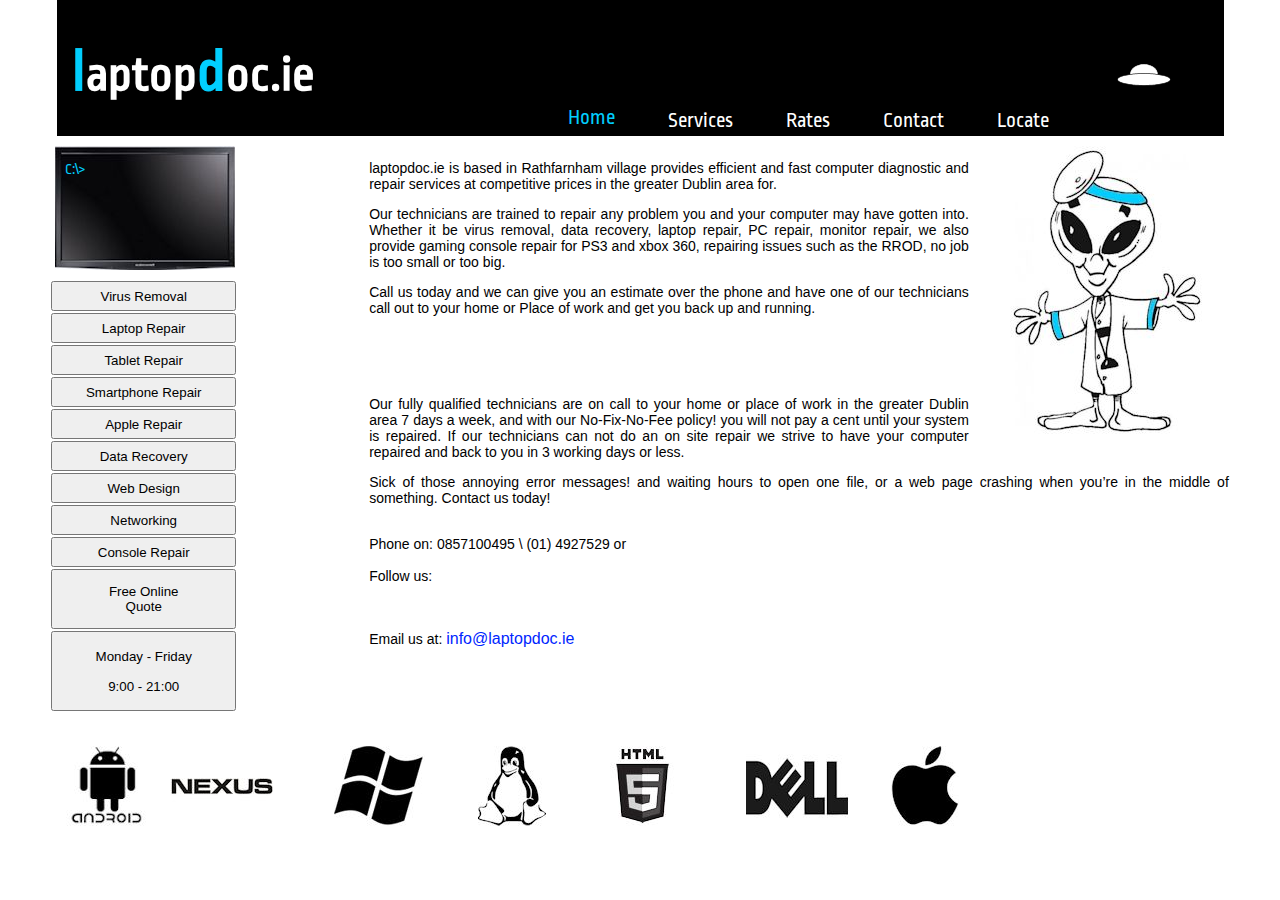
<file: index.html>
﻿<!DOCTYPE html>
<html>
<head>
    <meta http-equiv="Content-Type" content="text/html; charset=utf-8" />

    <title>Home</title>

    <link href="assets/CSS/style.css" rel="stylesheet" type="text/css" />
    <link href="assets/CSS/flip.css" rel="stylesheet" type="text/css" />
    <link href='http://fonts.googleapis.com/css?family=Ropa+Sans' rel='stylesheet' type='text/css'>
    <link href="assets/jQuery/jquery-ui-1.11.0.custom/jquery-ui.css" rel="stylesheet">
    <script type="text/javascript" src="http://www.google.com/jsapi"></script>
    <script type="text/javascript">
        // Load jQuery
        google.load("jquery", "1");
    </script>
    <script src="assets/jQuery/jquery-ui-1.11.0.custom/jquery-ui.min.js" type="text/javascript"></script>
    <script type="text/javascript" src="assets/js/jquery.custome.js"></script>
    <script type="text/javascript" src="assets/js/texteffects.min.js"></script>
    <!--[if lt IE 9]>
	  <script src="http://html5shiv.googlecode.com/svn/trunk/html5.js"></script>
	<![endif]-->



    <!--<script src="assets/jQuery/jquery-ui-1.11.0.custom/external/jquery/jquery.js" type="text/javascript"></script>-->


    <script type="text/javascript">

        //text effect on index
        $(document).ready(function () {
            $('[id="sci-fi1"]').append('laptopdoc, Dodderdale,').textEffect().on("texteffectend", function () {
                $('[id="sci-fi2"]').append('Rathfarnham, Dublin 14').textEffect().on("texteffectend", function () {
                    $('[id="sci-fi3"]').append('Phone: (01) 4927529').textEffect().on("texteffectend", function () {
                        $('[id="sci-fi4"]').append('Mobile: 0857100495').textEffect().on("texteffectend", function () {
                            $('[id="sci-fi5"]').append('Email: info@laptopdoc.ie').textEffect();
                        });
                    });
                });
            });
        });
    </script>

    <script type="text/javascript">
        (function (d, s, id) {
            var js, fjs = d.getElementsByTagName(s)[0];
            if (d.getElementById(id)) return;
            js = d.createElement(s); js.id = id;
            js.src = "//connect.facebook.net/en_US/sdk.js#xfbml=1&version=v2.0";
            fjs.parentNode.insertBefore(js, fjs);
        }(document, 'script', 'facebook-jssdk'));
    </script>


</head>
<body>

    <div id="navmenu">
        <img src="assets/images/ufo2.png" hspace="25" align="right" alt="Bazinga" />
        <span class="logoBlue">l</span><span class="logo">aptop</span><span class="logoBlue">d</span><span class="logo">oc.ie</span>
        <ul>
            
            <li><a href="locate.html">Locate</a></li>
            <li><a href="contact.html">Contact</a></li>
            <li><a href="rates.html">Rates</a></li>
            <li><a href="services.html">Services</a></li>
            <li id="Home"><a href="index.html">Home</a></li>
        </ul>

         
    </div>

    <div id="container">
        <div id="leftContainer">
            <div id="lcd">
                <div id="lcdText">
                    <div id="sci-fi1">
                    </div>
                    <div id="sci-fi2">
                    </div>
                    <div id="sci-fi3">
                    </div>
                    <div id="sci-fi4">
                    </div>
                    <div id="sci-fi5">
                    </div>
                    C:\<span class="blink_me">></span>
                </div>
            </div>
            <div id="sidePanel">
                <input type="button" value="Virus Removal" class="button" />
                <input type="button" value="Laptop Repair" class="button" />
                <input type="button" value="Tablet Repair" class="button" />
                <input type="button" value="Smartphone Repair" class="button" />
                <input type="button" value="Apple Repair" class="button" />
                <input type="button" value="Data Recovery" class="button" />
                <input type="button" value="Web Design" class="button" />
                <input type="button" value="Networking" class="button" />
                <input type="button" value="Console Repair" class="button" />
                <!-- &#10;  this will let you put a line break in <input type="" /> -->
                <a href="quote.html">
                    <button type="button" class="quote">
                        Free Online<br />
                        Quote</button>
                </a>
                <button type="button" class="times">
                    Monday - Friday<br />
                    <br />
                    9:00 - 21:00</button>
            </div>
        </div>

        <div id="rightContainer">
            <div id="history">
                <img src="assets/images/alien.jpg" hspace="25" align="right" alt="Bazinga" />
                <p>
                    laptopdoc.ie is based in Rathfarnham village provides efficient and fast computer 
                    diagnostic and repair services at competitive prices in the greater Dublin area for.
                </p>

                <p>
                    Our technicians are trained to repair any problem you and your computer may have 
                    gotten into. Whether it be virus removal, data recovery, laptop repair, PC repair, monitor repair, we also provide 
                    gaming console repair for PS3 and xbox 360, repairing issues such as the RROD, no job is too small or too big.
                </p>

                <p>
                    Call us today and we can give you an estimate over the phone and have one of our technicians 
                    call out to your home or Place of work and get you back up and running.
                </p>
                <div class="space1"></div>
                <p>
                    Our fully qualified technicians are on call to your home or place of work in the greater Dublin 
                    area 7 days a week, and with our No-Fix-No-Fee policy! you will not pay a cent until your system is repaired. 
                    If our technicians can not do an on site repair we strive to have your computer repaired and back to you in 3 
                    working days or less.
                </p>
                <p>
                    Sick of those annoying error messages! and waiting hours to open one file, or a web 
                    page crashing when you&rsquo;re in the middle of something. Contact us today! 
                    <br />
                    <br />
                </p>
                    Phone on: 0857100495 \ (01) 4927529 or
                    <br />
                    <br />
                    Follow us:
               <p class="fb-like" data-href="https://www.facebook.com/pages/Laptopdocie/148125526831" data-layout="standard" data-action="like" data-show-faces="false" data-share="true">
               </p>
                    <br />
                    <br />
                    Email us at:
                <a href="mailto:info@laptopdoc.ie" class="link1" onmouseover="this.style.color='#01cefe'"
                    onmouseout="this.style.color = '#0026ff'">info@laptopdoc.ie</a>

            </div>
        </div>


        <div id="footer">
            <a href="http://stackoverflow.com/users/3203447/user3203447">
                <div class="container one">
                    <div class="card">
                        <div class="face front">
                            <img src="assets/images/android.jpg" alt="android" />
                        </div>
                        <div class="face back">
                            <img src="assets/images/android.jpg" alt="android" />

                        </div>
                    </div>
                </div>
            </a>

            <a href="https://plus.google.com/u/0/107215261984056857116/reviews">
                <div class="container two">
                    <div class="card">
                        <div class="face front">
                            <img src="assets/images/nexus.jpg" alt="nexus" />
                        </div>
                        <div class="face back">
                            <img src="assets/images/nexus.jpg" alt="nexus" />

                        </div>
                    </div>
                </div>
            </a>

            <a href="http://www.linkedin.com/in/johntk86">
                <div class="container three">
                    <div class="card">
                        <div class="face front">
                            <img src="assets/images/ms.jpg" alt="ms" />
                        </div>
                        <div class="face back">
                            <img src="assets/images/ms.jpg" alt="ms" />

                        </div>
                    </div>
                </div>
            </a>

            <a href="https://github.com/johntk">
                <div class="container four">
                    <div class="card">
                        <div class="face front">
                            <img src="assets/images/linux.jpg" alt="linux" />
                        </div>
                        <div class="face back">
                            <img src="assets/images/linux.jpg" alt="linux" />

                        </div>
                    </div>
                </div>
            </a>

            <a href="https://github.com/johntk">
                <div class="container five">
                    <div class="card">
                        <div class="face front">
                            <img src="assets/images/html5.jpg" alt="html5" />
                        </div>
                        <div class="face back">
                            <img src="assets/images/html5.jpg" alt="html5" />

                        </div>
                    </div>
                </div>
            </a>

            <a href="https://github.com/johntk">
                <div class="container six">
                    <div class="card">
                        <div class="face front">
                            <img src="assets/images/dell.jpg" alt="dell" />
                        </div>
                        <div class="face back">
                            <img src="assets/images/dell.jpg" alt="dell" />

                        </div>
                    </div>
                </div>
            </a>

            <a href="https://github.com/johntk">
                <div class="container seven">
                    <div class="card">
                        <div class="face front">
                            <img src="assets/images/apple.jpg" alt="apple" />
                        </div>
                        <div class="face back">
                            <img src="assets/images/apple.jpg" alt="apple" />

                        </div>
                    </div>
                </div>
            </a>

        </div>

    </div>
    <script type="text/javascript">

        //Adds the jquery theme to any element of type="button"
        $('[type="button"]').button();

        //Adds a blink affect to any element of class="blink_me"
        function blinker() {
            $('.blink_me').fadeOut(500);
            $('.blink_me').fadeIn(500);
        }

        setInterval(blinker, 1000);

    </script>

</body>

</html>
</file>
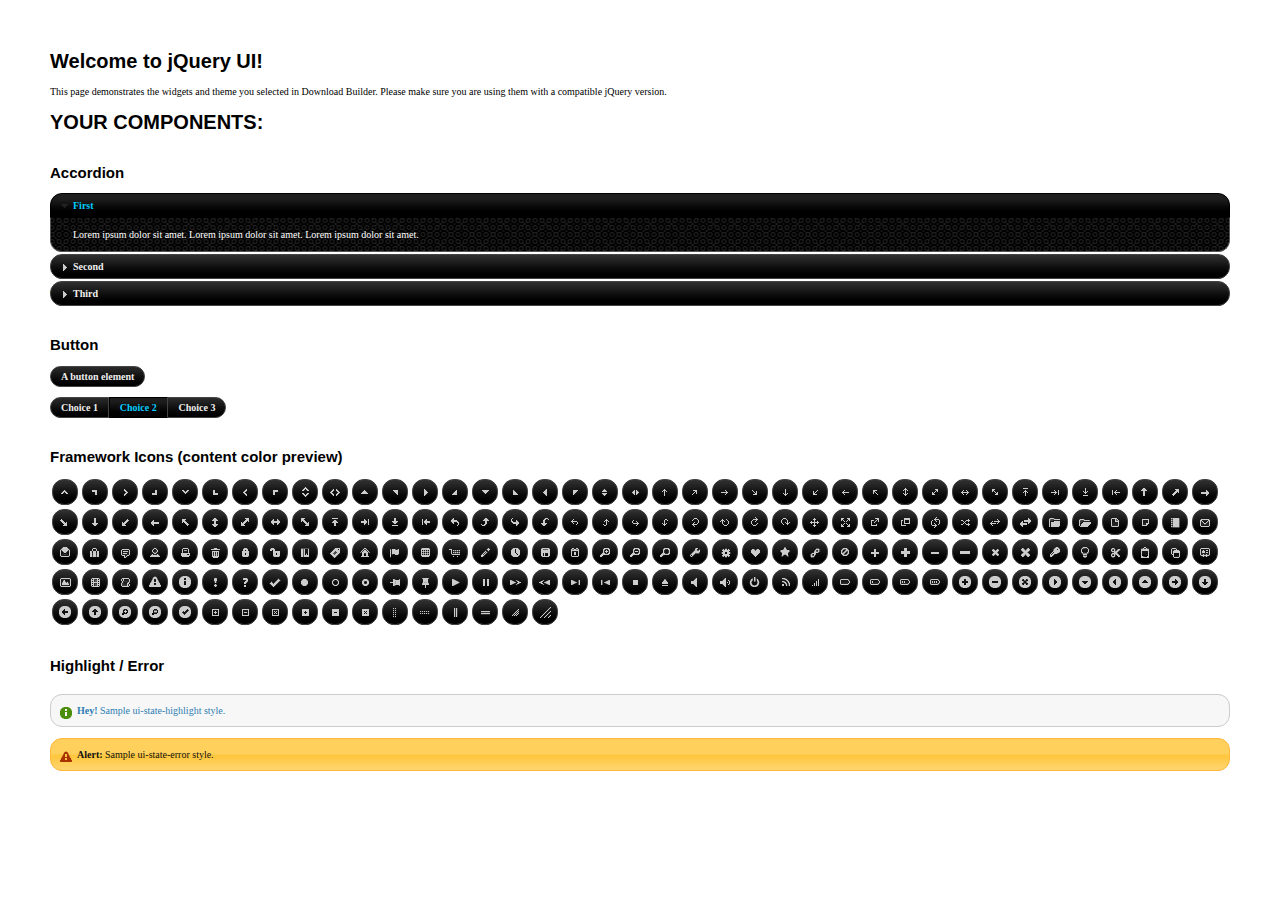
<file: assets/jQuery/jquery-ui-1.11.0.custom/index.html>
<!doctype html>
<html lang="us">
<head>
	<meta charset="utf-8">
	<title>jQuery UI Example Page</title>
	<link href="jquery-ui.css" rel="stylesheet">
	<style>
	body{
		font: 62.5% "Trebuchet MS", sans-serif;
		margin: 50px;
	}
	.demoHeaders {
		margin-top: 2em;
	}
	#dialog-link {
		padding: .4em 1em .4em 20px;
		text-decoration: none;
		position: relative;
	}
	#dialog-link span.ui-icon {
		margin: 0 5px 0 0;
		position: absolute;
		left: .2em;
		top: 50%;
		margin-top: -8px;
	}
	#icons {
		margin: 0;
		padding: 0;
	}
	#icons li {
		margin: 2px;
		position: relative;
		padding: 4px 0;
		cursor: pointer;
		float: left;
		list-style: none;
	}
	#icons span.ui-icon {
		float: left;
		margin: 0 4px;
	}
	.fakewindowcontain .ui-widget-overlay {
		position: absolute;
	}
	select {
		width: 200px;
	}
	</style>
</head>
<body>

<h1>Welcome to jQuery UI!</h1>

<div class="ui-widget">
	<p>This page demonstrates the widgets and theme you selected in Download Builder. Please make sure you are using them with a compatible jQuery version.</p>
</div>

<h1>YOUR COMPONENTS:</h1>


<!-- Accordion -->
<h2 class="demoHeaders">Accordion</h2>
<div id="accordion">
	<h3>First</h3>
	<div>Lorem ipsum dolor sit amet. Lorem ipsum dolor sit amet. Lorem ipsum dolor sit amet.</div>
	<h3>Second</h3>
	<div>Phasellus mattis tincidunt nibh.</div>
	<h3>Third</h3>
	<div>Nam dui erat, auctor a, dignissim quis.</div>
</div>





<!-- Button -->
<h2 class="demoHeaders">Button</h2>
<button id="button">A button element</button>
<form style="margin-top: 1em;">
	<div id="radioset">
		<input type="radio" id="radio1" name="radio"><label for="radio1">Choice 1</label>
		<input type="radio" id="radio2" name="radio" checked="checked"><label for="radio2">Choice 2</label>
		<input type="radio" id="radio3" name="radio"><label for="radio3">Choice 3</label>
	</div>
</form>







<h2 class="demoHeaders">Framework Icons (content color preview)</h2>
<ul id="icons" class="ui-widget ui-helper-clearfix">
	<li class="ui-state-default ui-corner-all" title=".ui-icon-carat-1-n"><span class="ui-icon ui-icon-carat-1-n"></span></li>
	<li class="ui-state-default ui-corner-all" title=".ui-icon-carat-1-ne"><span class="ui-icon ui-icon-carat-1-ne"></span></li>
	<li class="ui-state-default ui-corner-all" title=".ui-icon-carat-1-e"><span class="ui-icon ui-icon-carat-1-e"></span></li>
	<li class="ui-state-default ui-corner-all" title=".ui-icon-carat-1-se"><span class="ui-icon ui-icon-carat-1-se"></span></li>
	<li class="ui-state-default ui-corner-all" title=".ui-icon-carat-1-s"><span class="ui-icon ui-icon-carat-1-s"></span></li>
	<li class="ui-state-default ui-corner-all" title=".ui-icon-carat-1-sw"><span class="ui-icon ui-icon-carat-1-sw"></span></li>
	<li class="ui-state-default ui-corner-all" title=".ui-icon-carat-1-w"><span class="ui-icon ui-icon-carat-1-w"></span></li>
	<li class="ui-state-default ui-corner-all" title=".ui-icon-carat-1-nw"><span class="ui-icon ui-icon-carat-1-nw"></span></li>
	<li class="ui-state-default ui-corner-all" title=".ui-icon-carat-2-n-s"><span class="ui-icon ui-icon-carat-2-n-s"></span></li>
	<li class="ui-state-default ui-corner-all" title=".ui-icon-carat-2-e-w"><span class="ui-icon ui-icon-carat-2-e-w"></span></li>
	<li class="ui-state-default ui-corner-all" title=".ui-icon-triangle-1-n"><span class="ui-icon ui-icon-triangle-1-n"></span></li>
	<li class="ui-state-default ui-corner-all" title=".ui-icon-triangle-1-ne"><span class="ui-icon ui-icon-triangle-1-ne"></span></li>
	<li class="ui-state-default ui-corner-all" title=".ui-icon-triangle-1-e"><span class="ui-icon ui-icon-triangle-1-e"></span></li>
	<li class="ui-state-default ui-corner-all" title=".ui-icon-triangle-1-se"><span class="ui-icon ui-icon-triangle-1-se"></span></li>
	<li class="ui-state-default ui-corner-all" title=".ui-icon-triangle-1-s"><span class="ui-icon ui-icon-triangle-1-s"></span></li>
	<li class="ui-state-default ui-corner-all" title=".ui-icon-triangle-1-sw"><span class="ui-icon ui-icon-triangle-1-sw"></span></li>
	<li class="ui-state-default ui-corner-all" title=".ui-icon-triangle-1-w"><span class="ui-icon ui-icon-triangle-1-w"></span></li>
	<li class="ui-state-default ui-corner-all" title=".ui-icon-triangle-1-nw"><span class="ui-icon ui-icon-triangle-1-nw"></span></li>
	<li class="ui-state-default ui-corner-all" title=".ui-icon-triangle-2-n-s"><span class="ui-icon ui-icon-triangle-2-n-s"></span></li>
	<li class="ui-state-default ui-corner-all" title=".ui-icon-triangle-2-e-w"><span class="ui-icon ui-icon-triangle-2-e-w"></span></li>
	<li class="ui-state-default ui-corner-all" title=".ui-icon-arrow-1-n"><span class="ui-icon ui-icon-arrow-1-n"></span></li>
	<li class="ui-state-default ui-corner-all" title=".ui-icon-arrow-1-ne"><span class="ui-icon ui-icon-arrow-1-ne"></span></li>
	<li class="ui-state-default ui-corner-all" title=".ui-icon-arrow-1-e"><span class="ui-icon ui-icon-arrow-1-e"></span></li>
	<li class="ui-state-default ui-corner-all" title=".ui-icon-arrow-1-se"><span class="ui-icon ui-icon-arrow-1-se"></span></li>
	<li class="ui-state-default ui-corner-all" title=".ui-icon-arrow-1-s"><span class="ui-icon ui-icon-arrow-1-s"></span></li>
	<li class="ui-state-default ui-corner-all" title=".ui-icon-arrow-1-sw"><span class="ui-icon ui-icon-arrow-1-sw"></span></li>
	<li class="ui-state-default ui-corner-all" title=".ui-icon-arrow-1-w"><span class="ui-icon ui-icon-arrow-1-w"></span></li>
	<li class="ui-state-default ui-corner-all" title=".ui-icon-arrow-1-nw"><span class="ui-icon ui-icon-arrow-1-nw"></span></li>
	<li class="ui-state-default ui-corner-all" title=".ui-icon-arrow-2-n-s"><span class="ui-icon ui-icon-arrow-2-n-s"></span></li>
	<li class="ui-state-default ui-corner-all" title=".ui-icon-arrow-2-ne-sw"><span class="ui-icon ui-icon-arrow-2-ne-sw"></span></li>
	<li class="ui-state-default ui-corner-all" title=".ui-icon-arrow-2-e-w"><span class="ui-icon ui-icon-arrow-2-e-w"></span></li>
	<li class="ui-state-default ui-corner-all" title=".ui-icon-arrow-2-se-nw"><span class="ui-icon ui-icon-arrow-2-se-nw"></span></li>
	<li class="ui-state-default ui-corner-all" title=".ui-icon-arrowstop-1-n"><span class="ui-icon ui-icon-arrowstop-1-n"></span></li>
	<li class="ui-state-default ui-corner-all" title=".ui-icon-arrowstop-1-e"><span class="ui-icon ui-icon-arrowstop-1-e"></span></li>
	<li class="ui-state-default ui-corner-all" title=".ui-icon-arrowstop-1-s"><span class="ui-icon ui-icon-arrowstop-1-s"></span></li>
	<li class="ui-state-default ui-corner-all" title=".ui-icon-arrowstop-1-w"><span class="ui-icon ui-icon-arrowstop-1-w"></span></li>
	<li class="ui-state-default ui-corner-all" title=".ui-icon-arrowthick-1-n"><span class="ui-icon ui-icon-arrowthick-1-n"></span></li>
	<li class="ui-state-default ui-corner-all" title=".ui-icon-arrowthick-1-ne"><span class="ui-icon ui-icon-arrowthick-1-ne"></span></li>
	<li class="ui-state-default ui-corner-all" title=".ui-icon-arrowthick-1-e"><span class="ui-icon ui-icon-arrowthick-1-e"></span></li>
	<li class="ui-state-default ui-corner-all" title=".ui-icon-arrowthick-1-se"><span class="ui-icon ui-icon-arrowthick-1-se"></span></li>
	<li class="ui-state-default ui-corner-all" title=".ui-icon-arrowthick-1-s"><span class="ui-icon ui-icon-arrowthick-1-s"></span></li>
	<li class="ui-state-default ui-corner-all" title=".ui-icon-arrowthick-1-sw"><span class="ui-icon ui-icon-arrowthick-1-sw"></span></li>
	<li class="ui-state-default ui-corner-all" title=".ui-icon-arrowthick-1-w"><span class="ui-icon ui-icon-arrowthick-1-w"></span></li>
	<li class="ui-state-default ui-corner-all" title=".ui-icon-arrowthick-1-nw"><span class="ui-icon ui-icon-arrowthick-1-nw"></span></li>
	<li class="ui-state-default ui-corner-all" title=".ui-icon-arrowthick-2-n-s"><span class="ui-icon ui-icon-arrowthick-2-n-s"></span></li>
	<li class="ui-state-default ui-corner-all" title=".ui-icon-arrowthick-2-ne-sw"><span class="ui-icon ui-icon-arrowthick-2-ne-sw"></span></li>
	<li class="ui-state-default ui-corner-all" title=".ui-icon-arrowthick-2-e-w"><span class="ui-icon ui-icon-arrowthick-2-e-w"></span></li>
	<li class="ui-state-default ui-corner-all" title=".ui-icon-arrowthick-2-se-nw"><span class="ui-icon ui-icon-arrowthick-2-se-nw"></span></li>
	<li class="ui-state-default ui-corner-all" title=".ui-icon-arrowthickstop-1-n"><span class="ui-icon ui-icon-arrowthickstop-1-n"></span></li>
	<li class="ui-state-default ui-corner-all" title=".ui-icon-arrowthickstop-1-e"><span class="ui-icon ui-icon-arrowthickstop-1-e"></span></li>
	<li class="ui-state-default ui-corner-all" title=".ui-icon-arrowthickstop-1-s"><span class="ui-icon ui-icon-arrowthickstop-1-s"></span></li>
	<li class="ui-state-default ui-corner-all" title=".ui-icon-arrowthickstop-1-w"><span class="ui-icon ui-icon-arrowthickstop-1-w"></span></li>
	<li class="ui-state-default ui-corner-all" title=".ui-icon-arrowreturnthick-1-w"><span class="ui-icon ui-icon-arrowreturnthick-1-w"></span></li>
	<li class="ui-state-default ui-corner-all" title=".ui-icon-arrowreturnthick-1-n"><span class="ui-icon ui-icon-arrowreturnthick-1-n"></span></li>
	<li class="ui-state-default ui-corner-all" title=".ui-icon-arrowreturnthick-1-e"><span class="ui-icon ui-icon-arrowreturnthick-1-e"></span></li>
	<li class="ui-state-default ui-corner-all" title=".ui-icon-arrowreturnthick-1-s"><span class="ui-icon ui-icon-arrowreturnthick-1-s"></span></li>
	<li class="ui-state-default ui-corner-all" title=".ui-icon-arrowreturn-1-w"><span class="ui-icon ui-icon-arrowreturn-1-w"></span></li>
	<li class="ui-state-default ui-corner-all" title=".ui-icon-arrowreturn-1-n"><span class="ui-icon ui-icon-arrowreturn-1-n"></span></li>
	<li class="ui-state-default ui-corner-all" title=".ui-icon-arrowreturn-1-e"><span class="ui-icon ui-icon-arrowreturn-1-e"></span></li>
	<li class="ui-state-default ui-corner-all" title=".ui-icon-arrowreturn-1-s"><span class="ui-icon ui-icon-arrowreturn-1-s"></span></li>
	<li class="ui-state-default ui-corner-all" title=".ui-icon-arrowrefresh-1-w"><span class="ui-icon ui-icon-arrowrefresh-1-w"></span></li>
	<li class="ui-state-default ui-corner-all" title=".ui-icon-arrowrefresh-1-n"><span class="ui-icon ui-icon-arrowrefresh-1-n"></span></li>
	<li class="ui-state-default ui-corner-all" title=".ui-icon-arrowrefresh-1-e"><span class="ui-icon ui-icon-arrowrefresh-1-e"></span></li>
	<li class="ui-state-default ui-corner-all" title=".ui-icon-arrowrefresh-1-s"><span class="ui-icon ui-icon-arrowrefresh-1-s"></span></li>
	<li class="ui-state-default ui-corner-all" title=".ui-icon-arrow-4"><span class="ui-icon ui-icon-arrow-4"></span></li>
	<li class="ui-state-default ui-corner-all" title=".ui-icon-arrow-4-diag"><span class="ui-icon ui-icon-arrow-4-diag"></span></li>
	<li class="ui-state-default ui-corner-all" title=".ui-icon-extlink"><span class="ui-icon ui-icon-extlink"></span></li>
	<li class="ui-state-default ui-corner-all" title=".ui-icon-newwin"><span class="ui-icon ui-icon-newwin"></span></li>
	<li class="ui-state-default ui-corner-all" title=".ui-icon-refresh"><span class="ui-icon ui-icon-refresh"></span></li>
	<li class="ui-state-default ui-corner-all" title=".ui-icon-shuffle"><span class="ui-icon ui-icon-shuffle"></span></li>
	<li class="ui-state-default ui-corner-all" title=".ui-icon-transfer-e-w"><span class="ui-icon ui-icon-transfer-e-w"></span></li>
	<li class="ui-state-default ui-corner-all" title=".ui-icon-transferthick-e-w"><span class="ui-icon ui-icon-transferthick-e-w"></span></li>
	<li class="ui-state-default ui-corner-all" title=".ui-icon-folder-collapsed"><span class="ui-icon ui-icon-folder-collapsed"></span></li>
	<li class="ui-state-default ui-corner-all" title=".ui-icon-folder-open"><span class="ui-icon ui-icon-folder-open"></span></li>
	<li class="ui-state-default ui-corner-all" title=".ui-icon-document"><span class="ui-icon ui-icon-document"></span></li>
	<li class="ui-state-default ui-corner-all" title=".ui-icon-document-b"><span class="ui-icon ui-icon-document-b"></span></li>
	<li class="ui-state-default ui-corner-all" title=".ui-icon-note"><span class="ui-icon ui-icon-note"></span></li>
	<li class="ui-state-default ui-corner-all" title=".ui-icon-mail-closed"><span class="ui-icon ui-icon-mail-closed"></span></li>
	<li class="ui-state-default ui-corner-all" title=".ui-icon-mail-open"><span class="ui-icon ui-icon-mail-open"></span></li>
	<li class="ui-state-default ui-corner-all" title=".ui-icon-suitcase"><span class="ui-icon ui-icon-suitcase"></span></li>
	<li class="ui-state-default ui-corner-all" title=".ui-icon-comment"><span class="ui-icon ui-icon-comment"></span></li>
	<li class="ui-state-default ui-corner-all" title=".ui-icon-person"><span class="ui-icon ui-icon-person"></span></li>
	<li class="ui-state-default ui-corner-all" title=".ui-icon-print"><span class="ui-icon ui-icon-print"></span></li>
	<li class="ui-state-default ui-corner-all" title=".ui-icon-trash"><span class="ui-icon ui-icon-trash"></span></li>
	<li class="ui-state-default ui-corner-all" title=".ui-icon-locked"><span class="ui-icon ui-icon-locked"></span></li>
	<li class="ui-state-default ui-corner-all" title=".ui-icon-unlocked"><span class="ui-icon ui-icon-unlocked"></span></li>
	<li class="ui-state-default ui-corner-all" title=".ui-icon-bookmark"><span class="ui-icon ui-icon-bookmark"></span></li>
	<li class="ui-state-default ui-corner-all" title=".ui-icon-tag"><span class="ui-icon ui-icon-tag"></span></li>
	<li class="ui-state-default ui-corner-all" title=".ui-icon-home"><span class="ui-icon ui-icon-home"></span></li>
	<li class="ui-state-default ui-corner-all" title=".ui-icon-flag"><span class="ui-icon ui-icon-flag"></span></li>
	<li class="ui-state-default ui-corner-all" title=".ui-icon-calculator"><span class="ui-icon ui-icon-calculator"></span></li>
	<li class="ui-state-default ui-corner-all" title=".ui-icon-cart"><span class="ui-icon ui-icon-cart"></span></li>
	<li class="ui-state-default ui-corner-all" title=".ui-icon-pencil"><span class="ui-icon ui-icon-pencil"></span></li>
	<li class="ui-state-default ui-corner-all" title=".ui-icon-clock"><span class="ui-icon ui-icon-clock"></span></li>
	<li class="ui-state-default ui-corner-all" title=".ui-icon-disk"><span class="ui-icon ui-icon-disk"></span></li>
	<li class="ui-state-default ui-corner-all" title=".ui-icon-calendar"><span class="ui-icon ui-icon-calendar"></span></li>
	<li class="ui-state-default ui-corner-all" title=".ui-icon-zoomin"><span class="ui-icon ui-icon-zoomin"></span></li>
	<li class="ui-state-default ui-corner-all" title=".ui-icon-zoomout"><span class="ui-icon ui-icon-zoomout"></span></li>
	<li class="ui-state-default ui-corner-all" title=".ui-icon-search"><span class="ui-icon ui-icon-search"></span></li>
	<li class="ui-state-default ui-corner-all" title=".ui-icon-wrench"><span class="ui-icon ui-icon-wrench"></span></li>
	<li class="ui-state-default ui-corner-all" title=".ui-icon-gear"><span class="ui-icon ui-icon-gear"></span></li>
	<li class="ui-state-default ui-corner-all" title=".ui-icon-heart"><span class="ui-icon ui-icon-heart"></span></li>
	<li class="ui-state-default ui-corner-all" title=".ui-icon-star"><span class="ui-icon ui-icon-star"></span></li>
	<li class="ui-state-default ui-corner-all" title=".ui-icon-link"><span class="ui-icon ui-icon-link"></span></li>
	<li class="ui-state-default ui-corner-all" title=".ui-icon-cancel"><span class="ui-icon ui-icon-cancel"></span></li>
	<li class="ui-state-default ui-corner-all" title=".ui-icon-plus"><span class="ui-icon ui-icon-plus"></span></li>
	<li class="ui-state-default ui-corner-all" title=".ui-icon-plusthick"><span class="ui-icon ui-icon-plusthick"></span></li>
	<li class="ui-state-default ui-corner-all" title=".ui-icon-minus"><span class="ui-icon ui-icon-minus"></span></li>
	<li class="ui-state-default ui-corner-all" title=".ui-icon-minusthick"><span class="ui-icon ui-icon-minusthick"></span></li>
	<li class="ui-state-default ui-corner-all" title=".ui-icon-close"><span class="ui-icon ui-icon-close"></span></li>
	<li class="ui-state-default ui-corner-all" title=".ui-icon-closethick"><span class="ui-icon ui-icon-closethick"></span></li>
	<li class="ui-state-default ui-corner-all" title=".ui-icon-key"><span class="ui-icon ui-icon-key"></span></li>
	<li class="ui-state-default ui-corner-all" title=".ui-icon-lightbulb"><span class="ui-icon ui-icon-lightbulb"></span></li>
	<li class="ui-state-default ui-corner-all" title=".ui-icon-scissors"><span class="ui-icon ui-icon-scissors"></span></li>
	<li class="ui-state-default ui-corner-all" title=".ui-icon-clipboard"><span class="ui-icon ui-icon-clipboard"></span></li>
	<li class="ui-state-default ui-corner-all" title=".ui-icon-copy"><span class="ui-icon ui-icon-copy"></span></li>
	<li class="ui-state-default ui-corner-all" title=".ui-icon-contact"><span class="ui-icon ui-icon-contact"></span></li>
	<li class="ui-state-default ui-corner-all" title=".ui-icon-image"><span class="ui-icon ui-icon-image"></span></li>
	<li class="ui-state-default ui-corner-all" title=".ui-icon-video"><span class="ui-icon ui-icon-video"></span></li>
	<li class="ui-state-default ui-corner-all" title=".ui-icon-script"><span class="ui-icon ui-icon-script"></span></li>
	<li class="ui-state-default ui-corner-all" title=".ui-icon-alert"><span class="ui-icon ui-icon-alert"></span></li>
	<li class="ui-state-default ui-corner-all" title=".ui-icon-info"><span class="ui-icon ui-icon-info"></span></li>
	<li class="ui-state-default ui-corner-all" title=".ui-icon-notice"><span class="ui-icon ui-icon-notice"></span></li>
	<li class="ui-state-default ui-corner-all" title=".ui-icon-help"><span class="ui-icon ui-icon-help"></span></li>
	<li class="ui-state-default ui-corner-all" title=".ui-icon-check"><span class="ui-icon ui-icon-check"></span></li>
	<li class="ui-state-default ui-corner-all" title=".ui-icon-bullet"><span class="ui-icon ui-icon-bullet"></span></li>
	<li class="ui-state-default ui-corner-all" title=".ui-icon-radio-off"><span class="ui-icon ui-icon-radio-off"></span></li>
	<li class="ui-state-default ui-corner-all" title=".ui-icon-radio-on"><span class="ui-icon ui-icon-radio-on"></span></li>
	<li class="ui-state-default ui-corner-all" title=".ui-icon-pin-w"><span class="ui-icon ui-icon-pin-w"></span></li>
	<li class="ui-state-default ui-corner-all" title=".ui-icon-pin-s"><span class="ui-icon ui-icon-pin-s"></span></li>
	<li class="ui-state-default ui-corner-all" title=".ui-icon-play"><span class="ui-icon ui-icon-play"></span></li>
	<li class="ui-state-default ui-corner-all" title=".ui-icon-pause"><span class="ui-icon ui-icon-pause"></span></li>
	<li class="ui-state-default ui-corner-all" title=".ui-icon-seek-next"><span class="ui-icon ui-icon-seek-next"></span></li>
	<li class="ui-state-default ui-corner-all" title=".ui-icon-seek-prev"><span class="ui-icon ui-icon-seek-prev"></span></li>
	<li class="ui-state-default ui-corner-all" title=".ui-icon-seek-end"><span class="ui-icon ui-icon-seek-end"></span></li>
	<li class="ui-state-default ui-corner-all" title=".ui-icon-seek-first"><span class="ui-icon ui-icon-seek-first"></span></li>
	<li class="ui-state-default ui-corner-all" title=".ui-icon-stop"><span class="ui-icon ui-icon-stop"></span></li>
	<li class="ui-state-default ui-corner-all" title=".ui-icon-eject"><span class="ui-icon ui-icon-eject"></span></li>
	<li class="ui-state-default ui-corner-all" title=".ui-icon-volume-off"><span class="ui-icon ui-icon-volume-off"></span></li>
	<li class="ui-state-default ui-corner-all" title=".ui-icon-volume-on"><span class="ui-icon ui-icon-volume-on"></span></li>
	<li class="ui-state-default ui-corner-all" title=".ui-icon-power"><span class="ui-icon ui-icon-power"></span></li>
	<li class="ui-state-default ui-corner-all" title=".ui-icon-signal-diag"><span class="ui-icon ui-icon-signal-diag"></span></li>
	<li class="ui-state-default ui-corner-all" title=".ui-icon-signal"><span class="ui-icon ui-icon-signal"></span></li>
	<li class="ui-state-default ui-corner-all" title=".ui-icon-battery-0"><span class="ui-icon ui-icon-battery-0"></span></li>
	<li class="ui-state-default ui-corner-all" title=".ui-icon-battery-1"><span class="ui-icon ui-icon-battery-1"></span></li>
	<li class="ui-state-default ui-corner-all" title=".ui-icon-battery-2"><span class="ui-icon ui-icon-battery-2"></span></li>
	<li class="ui-state-default ui-corner-all" title=".ui-icon-battery-3"><span class="ui-icon ui-icon-battery-3"></span></li>
	<li class="ui-state-default ui-corner-all" title=".ui-icon-circle-plus"><span class="ui-icon ui-icon-circle-plus"></span></li>
	<li class="ui-state-default ui-corner-all" title=".ui-icon-circle-minus"><span class="ui-icon ui-icon-circle-minus"></span></li>
	<li class="ui-state-default ui-corner-all" title=".ui-icon-circle-close"><span class="ui-icon ui-icon-circle-close"></span></li>
	<li class="ui-state-default ui-corner-all" title=".ui-icon-circle-triangle-e"><span class="ui-icon ui-icon-circle-triangle-e"></span></li>
	<li class="ui-state-default ui-corner-all" title=".ui-icon-circle-triangle-s"><span class="ui-icon ui-icon-circle-triangle-s"></span></li>
	<li class="ui-state-default ui-corner-all" title=".ui-icon-circle-triangle-w"><span class="ui-icon ui-icon-circle-triangle-w"></span></li>
	<li class="ui-state-default ui-corner-all" title=".ui-icon-circle-triangle-n"><span class="ui-icon ui-icon-circle-triangle-n"></span></li>
	<li class="ui-state-default ui-corner-all" title=".ui-icon-circle-arrow-e"><span class="ui-icon ui-icon-circle-arrow-e"></span></li>
	<li class="ui-state-default ui-corner-all" title=".ui-icon-circle-arrow-s"><span class="ui-icon ui-icon-circle-arrow-s"></span></li>
	<li class="ui-state-default ui-corner-all" title=".ui-icon-circle-arrow-w"><span class="ui-icon ui-icon-circle-arrow-w"></span></li>
	<li class="ui-state-default ui-corner-all" title=".ui-icon-circle-arrow-n"><span class="ui-icon ui-icon-circle-arrow-n"></span></li>
	<li class="ui-state-default ui-corner-all" title=".ui-icon-circle-zoomin"><span class="ui-icon ui-icon-circle-zoomin"></span></li>
	<li class="ui-state-default ui-corner-all" title=".ui-icon-circle-zoomout"><span class="ui-icon ui-icon-circle-zoomout"></span></li>
	<li class="ui-state-default ui-corner-all" title=".ui-icon-circle-check"><span class="ui-icon ui-icon-circle-check"></span></li>
	<li class="ui-state-default ui-corner-all" title=".ui-icon-circlesmall-plus"><span class="ui-icon ui-icon-circlesmall-plus"></span></li>
	<li class="ui-state-default ui-corner-all" title=".ui-icon-circlesmall-minus"><span class="ui-icon ui-icon-circlesmall-minus"></span></li>
	<li class="ui-state-default ui-corner-all" title=".ui-icon-circlesmall-close"><span class="ui-icon ui-icon-circlesmall-close"></span></li>
	<li class="ui-state-default ui-corner-all" title=".ui-icon-squaresmall-plus"><span class="ui-icon ui-icon-squaresmall-plus"></span></li>
	<li class="ui-state-default ui-corner-all" title=".ui-icon-squaresmall-minus"><span class="ui-icon ui-icon-squaresmall-minus"></span></li>
	<li class="ui-state-default ui-corner-all" title=".ui-icon-squaresmall-close"><span class="ui-icon ui-icon-squaresmall-close"></span></li>
	<li class="ui-state-default ui-corner-all" title=".ui-icon-grip-dotted-vertical"><span class="ui-icon ui-icon-grip-dotted-vertical"></span></li>
	<li class="ui-state-default ui-corner-all" title=".ui-icon-grip-dotted-horizontal"><span class="ui-icon ui-icon-grip-dotted-horizontal"></span></li>
	<li class="ui-state-default ui-corner-all" title=".ui-icon-grip-solid-vertical"><span class="ui-icon ui-icon-grip-solid-vertical"></span></li>
	<li class="ui-state-default ui-corner-all" title=".ui-icon-grip-solid-horizontal"><span class="ui-icon ui-icon-grip-solid-horizontal"></span></li>
	<li class="ui-state-default ui-corner-all" title=".ui-icon-gripsmall-diagonal-se"><span class="ui-icon ui-icon-gripsmall-diagonal-se"></span></li>
	<li class="ui-state-default ui-corner-all" title=".ui-icon-grip-diagonal-se"><span class="ui-icon ui-icon-grip-diagonal-se"></span></li>
</ul>















<!-- Highlight / Error -->
<h2 class="demoHeaders">Highlight / Error</h2>
<div class="ui-widget">
	<div class="ui-state-highlight ui-corner-all" style="margin-top: 20px; padding: 0 .7em;">
		<p><span class="ui-icon ui-icon-info" style="float: left; margin-right: .3em;"></span>
		<strong>Hey!</strong> Sample ui-state-highlight style.</p>
	</div>
</div>
<br>
<div class="ui-widget">
	<div class="ui-state-error ui-corner-all" style="padding: 0 .7em;">
		<p><span class="ui-icon ui-icon-alert" style="float: left; margin-right: .3em;"></span>
		<strong>Alert:</strong> Sample ui-state-error style.</p>
	</div>
</div>

<script src="external/jquery/jquery.js"></script>
<script src="jquery-ui.js"></script>
<script>

$( "#accordion" ).accordion();





$( "#button" ).button();
$( "#radioset" ).buttonset();




















// Hover states on the static widgets
$( "#dialog-link, #icons li" ).hover(
	function() {
		$( this ).addClass( "ui-state-hover" );
	},
	function() {
		$( this ).removeClass( "ui-state-hover" );
	}
);
</script>
</body>
</html>
</file>
<file: assets/CSS/style.css>
body {
    margin: 0; 
    background-color:#ffffff;
}

#navmenu {
    font-family: Ropa Sans;
    margin-bottom: 10px;
    height: 100%;
    text-align: left;
    width: 90%;
    margin-left: auto;
    margin-right: auto;
    background-color: #000000;
    padding-top:40px;
    padding-bottom:2px;
    padding-left:15px;
    
    }

    #navmenu ul {
        margin: 0;
        padding: 0;
        list-style-type: none;
        height:30px;
    
    }



    #navmenu a {
        float:right;
        margin: 5px;
        font-size: 21px;
        text-decoration: none;
        color: #ffffff;
        opacity: 1;
        padding-left:23px;
        padding-right:20px;
        transition:  .25s ease-in-out;
        -moz-transition:  .25s ease-in-out;
        -webkit-transition: .25s ease-in-out;
        text-shadow: 1px 1px 1px #000000;
    }

        #navmenu a:focus {
            color: #000000;
        }

        #navmenu a:hover, #Home a, #Qualifications a, #Contact a, #Apps a {
            margin-top: 2px; 
            color: #01cefe;
            padding-bottom: 0.1em;
            text-shadow: 1px 1px 1px #000000;  
            -webkit-transition: margin 0.5s ease-out;
            -moz-transition: margin 0.5s ease-out;
            -o-transition: margin 0.5s ease-out;
        }

        #navmenu a:active {
            color: #ff0000;
        }

#container {
    width: 100%;
    max-width: 92%;
    margin: auto;
    background-color:#FFF;
}
#leftContainer {
    float: left;
    width:22%;
    /*padding-left:10px;*/
}
#rightContainer {
    float: right;
    width: 73%;
}
#lcd {
    margin-left: 4px;
    /*padding-bottom: 5px;*/
    font-family: Ropa Sans;
    font-size: 15px;
    font-style: normal;
    color: #01cefe;
    margin-bottom: 5px;
    height: 120px;
    width: 100%;
    background-image: url('../images/lcd4.jpg');
    padding-left: 10px;
    padding-top:10px;
    background-repeat: no-repeat;
}
#lcdText {
    

}
#sci-fi2  {
    padding-bottom:5px;

}
#history {
	width:100%;
	height:540px;
	background-color:#FFF;
    float:right;
    margin-bottom:15px;
    margin-top:0px;
    padding-bottom:30px;
    padding-top:0px;
    text-align:justify;
    font-family: Arial, Helvetica, sans-serif;
	font-size: 14px;
	font-style: normal;
	font-weight: normal;
	color: #000;
}
#sidePanel {
	width:100%;
	height:100%; 
    clear: both;
    margin-bottom:10px;
}
#footer {
    left:0px;
	top:870px;
	width:98%;
	height:90px;
    clear: both;
    margin-bottom:10px;
    padding-top:15px;
    padding-left:5px;
}
.logo {
	font-family: Ropa Sans;
	font-size: 50px;
	font-weight: bold;
	color: #fff;

}
.logoBlue {
	font-family: Ropa Sans;
	font-size: 60px;
	font-weight: bold;
	color: #01cefe;
}
.button {
     width:185px;
     height:30px;
     margin-bottom:2px;
     text-decoration: none;
     outline-width: 0px !important;
}

.quote {
     width:185px;
     height:60px;
     margin-bottom:2px;
     text-decoration: none;
     outline-width: 0px !important;
}
.times {
     width:185px;
     height:80px;
     margin-bottom:2px;
     text-decoration: none;
     outline-width: 0px !important;
}
a.link1 {
	color: #0026ff;
	font-family: Verdana, Geneva, sans-serif;
	font-size: 16px;
	text-decoration: none;
}
    a.link1:hover {
	    color: #0026ff;
	    font-family: Verdana, Geneva, sans-serif;
	    font-size: 16px;
	    text-decoration:none;
    }
.space1 {
     margin: 80px;
}
</file>
<file: assets/CSS/flip.css>
﻿
#Trans {
	height:900px;

}

.container {
	width: 64px; height: 80px;
	-webkit-perspective: 1000;
    -ms-perspective: 1000;
    -moz-perspective: 1000;
    perspective: 1000;

}

.card {
	width: 64px; height: 80px;
	-webkit-transform-style: preserve-3d;
	-webkit-transition: 0.5s;
    -ms-transform-style: preserve-3d;
	-ms-transition: 0.5s;
    -moz-transform-style: preserve-3d;
	-moz-transition: 0.5s;
    transform-style: preserve-3d;
	transition: 0.5s;
    /*box-shadow: 7px 7px 5px #888888;*/
    
}
	.container:hover .card {
		-webkit-transform: rotateY(180deg);	
        -ms-transform: rotateY(180deg);	
        -moz-transform: rotateY(180deg);	
        transform: rotateY(180deg);

	}

.face {
	position: absolute;
	-webkit-backface-visibility: hidden;
    -moz-backface-visibility: hidden;
    backface-visibility: hidden;
}


.one {
	float: left; position:relative;  
	padding-left:10px;
}   


	.one .front {
    width: 64px; height: 80px; 
}
	.one .back {
		width: 64px; height: 80px; 
		-webkit-transform: rotateY(180deg);
        -ms-transform: rotateY(180deg);
        -moz-transform: rotateY(180deg);
        transform: rotateY(180deg);
		background: #000000; 
	}
	

	
.two {
	float: left; position:relative; 
	padding-left:40px;
}
	.two .front {
		
	}
	.two .back {
		width: 64px; height: 80px; 
		-webkit-transform: rotateY(180deg);
        -ms-transform: rotateY(180deg);
        -moz-transform: rotateY(180deg);
        transform: rotateY(180deg);
		background: #000000; 
	}
	
.three {
	float: left; position:relative; 
	padding-left:100px;
}
	.three .front {
		
	}
	.three .back {
		width: 64px; height: 80px;
		-webkit-transform: rotateY(180deg);
        -ms-transform: rotateY(180deg);
        -moz-transform: rotateY(180deg);
        transform: rotateY(180deg);
		background: #000000; 
	}
		
.four {
	float: left; position:relative;
	padding-left:80px;
}
	.four .front {
		
	}
	.four .back {
		width: 64px; height: 80px; 
		-webkit-transform: rotateY(180deg);
        -ms-transform: rotateY(180deg);
        -moz-transform: rotateY(180deg);
        transform: rotateY(180deg);
		background: #000000; 
	}

.five {
    float: left; position:relative; 
	padding-left:60px;
}
    .five .front {
		
    }
    .five .back {
	    width: 64px; height: 80px; 
	    -webkit-transform: rotateY(180deg);
        -ms-transform: rotateY(180deg);
        -moz-transform: rotateY(180deg);
        transform: rotateY(180deg);
	    background: #000000; 
    }

.six {
float: left; position:relative; 
padding-left:80px;
}
    .six .front {
		
    }
    .six .back {
	    width: 64px; height: 80px; 
	    -webkit-transform: rotateY(180deg);
        -ms-transform: rotateY(180deg);
        -moz-transform: rotateY(180deg);
        transform: rotateY(180deg);
	    background: #000000; 
    }

.seven {
float: left; position:relative; 
padding-left:80px;
}
    .seven .front {
		
    }
    .seven .back {
	    width: 64px; height: 80px; 
	    -webkit-transform: rotateY(180deg);
        -ms-transform: rotateY(180deg);
        -moz-transform: rotateY(180deg);
        transform: rotateY(180deg);
	    background: #000000; 
    }
		
.front {
	z-index: 10;
}
.container:hover .front {
	z-index: 0;
}
</file>
